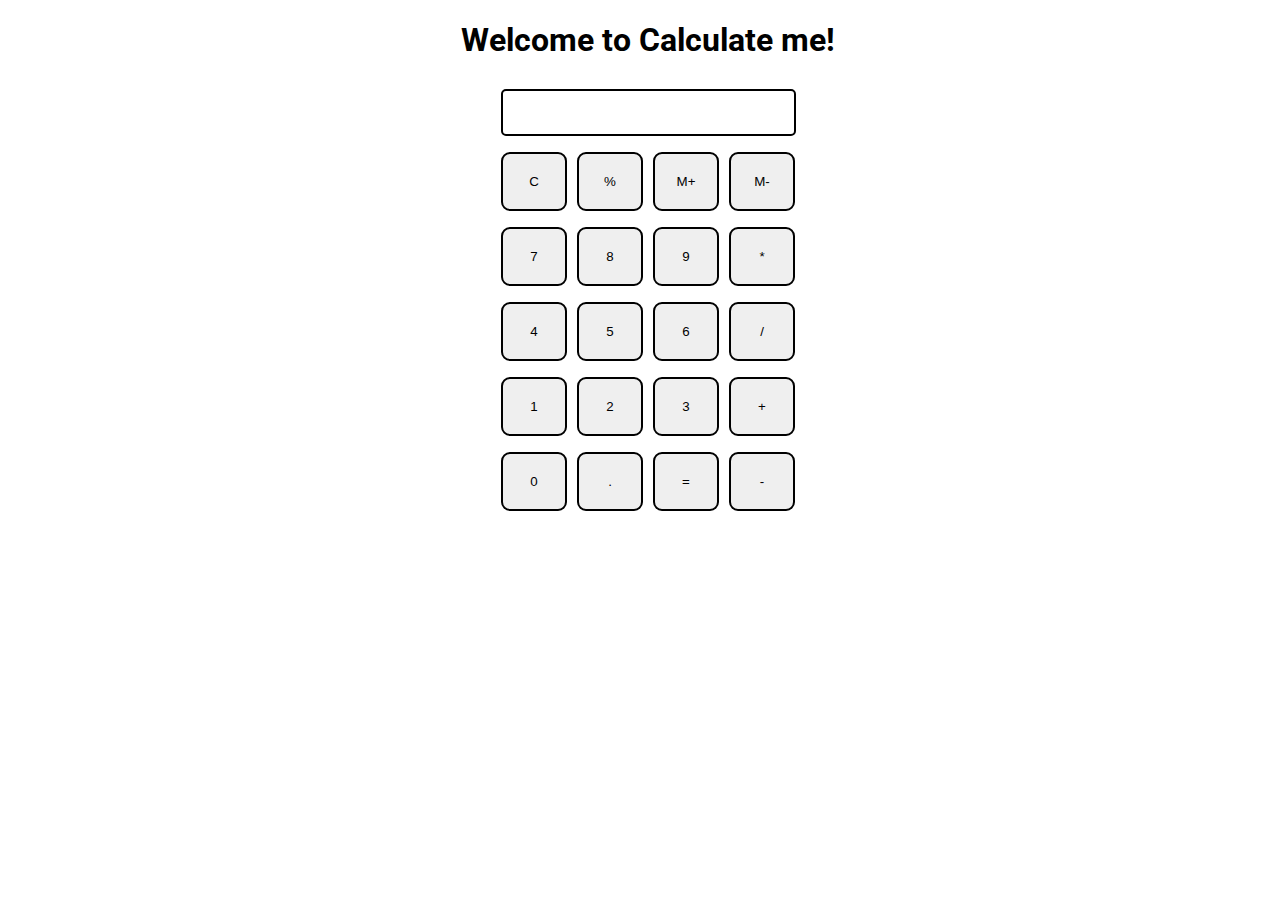
<file: calculator/index.html>
<!DOCTYPE html>
<html>

<head>
  <meta charset="utf-8">
  <meta name="viewport" content="width=device-width">
  <title>Calculate me! - A calculator made my me</title>
  <link href="style.css" rel="stylesheet" type="text/css" />
  <link href="utils.css" rel="stylesheet" type="text/css" />
</head>

<body>
  <h1 class="text-center">Welcome to Calculate me!</h1>
  <div class="container flex flex-col items-center mx-auto m-w-20">
    <div class="row">
      <input class="input" type="text"/>
    </div>
    <div class="row">
      <button class="button">C</button>
      <button class="button">%</button>
      <button class="button">M+</button>
      <button class="button">M-</button>
    </div>
    <div class="row">
      <button class="button">7</button>
      <button class="button">8</button>
      <button class="button">9</button>
      <button class="button">*</button>
    </div>
    <div class="row">
      <button class="button">4</button>
      <button class="button">5</button>
      <button class="button">6</button>
      <button class="button">/</button>
    </div>
    <div class="row">
      <button class="button">1</button>
      <button class="button">2</button>
      <button class="button">3</button>
      <button class="button">+</button>
    </div>
    <div class="row">
      <button class="button">0</button>
      <button class="button">.</button>
      <button class="button">=</button>
      <button class="button">-</button>
    </div>
  </div>
  <script src="script.js"></script>
</body>

</html>
</file>
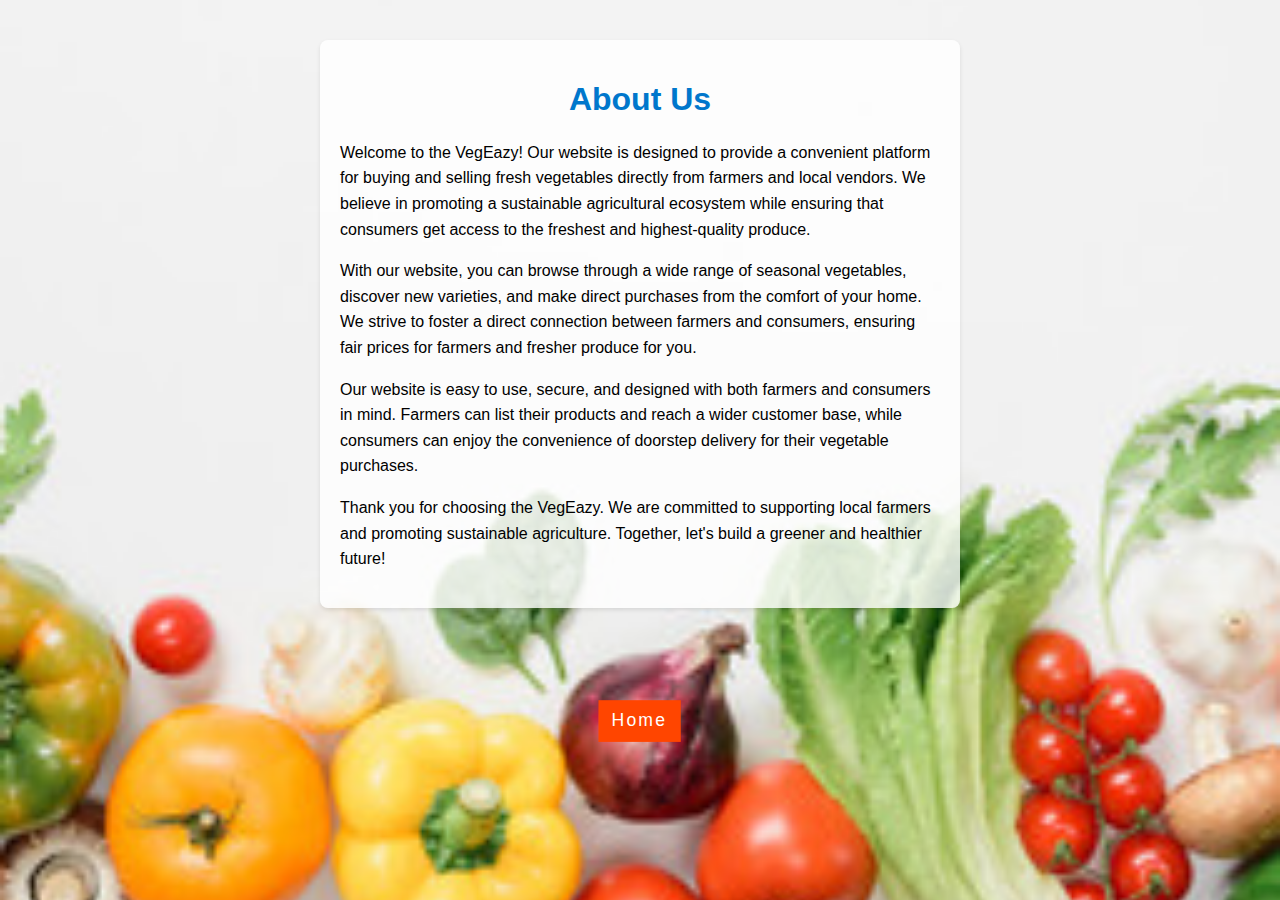
<file: Vegetable market log/Vegetable market log/front-end/about.html>
<!DOCTYPE html>
<html lang="en">
<head>
  <meta charset="UTF-8">
  <meta name="viewport" content="width=device-width, initial-scale=1.0">
  <title>About</title>
  <style>
    body {
      font-family: Arial, sans-serif;
      background-image: url('nnn.jpeg'); 
      background-size: 1800px;
      background-repeat: no-repeat;
      background-position: center;
      margin: 0;
      padding: 0;
    }

    #about {
      background-color: rgba(255, 255, 255, 0.8); 
      border-radius: 8px;
      padding: 20px;
      box-shadow: 0 2px 4px rgba(0, 0, 0, 0.1);
      width: 600px;
      margin: 40px auto;
    }

    h1 {
      text-align: center;
      color: #0077cc;
    }

    p {
      line-height: 1.6;
    }

    .home{
    background-color: orangered;
    position: fixed;
    top: 78%;
    left: 47%;
    padding: 10px 12px;
    transform:scale(1.1);
}
.home a{
    letter-spacing: 2px;
    text-decoration: none;
    color: #fff;
}

  </style>
</head>
<body>
  <div id="about">
    <h1>About Us</h1>
    <p>
      Welcome to the VegEazy! Our website is designed to provide a convenient platform for buying and selling fresh vegetables directly from farmers and local vendors. We believe in promoting a sustainable agricultural ecosystem while ensuring that consumers get access to the freshest and highest-quality produce.
    </p>
    <p>
      With our website, you can browse through a wide range of seasonal vegetables, discover new varieties, and make direct purchases from the comfort of your home. We strive to foster a direct connection between farmers and consumers, ensuring fair prices for farmers and fresher produce for you.
    </p>
    <p>
      Our website is easy to use, secure, and designed with both farmers and consumers in mind. Farmers can list their products and reach a wider customer base, while consumers can enjoy the convenience of doorstep delivery for their vegetable purchases.
    </p>
    <p>
      Thank you for choosing the VegEazy. We are committed to supporting local farmers and promoting sustainable agriculture. Together, let's build a greener and healthier future!
    </p>
  </div>

  <div class="home">
    <a href="firstpage.html">Home</a>
</div>
</body>
</html>
</file>
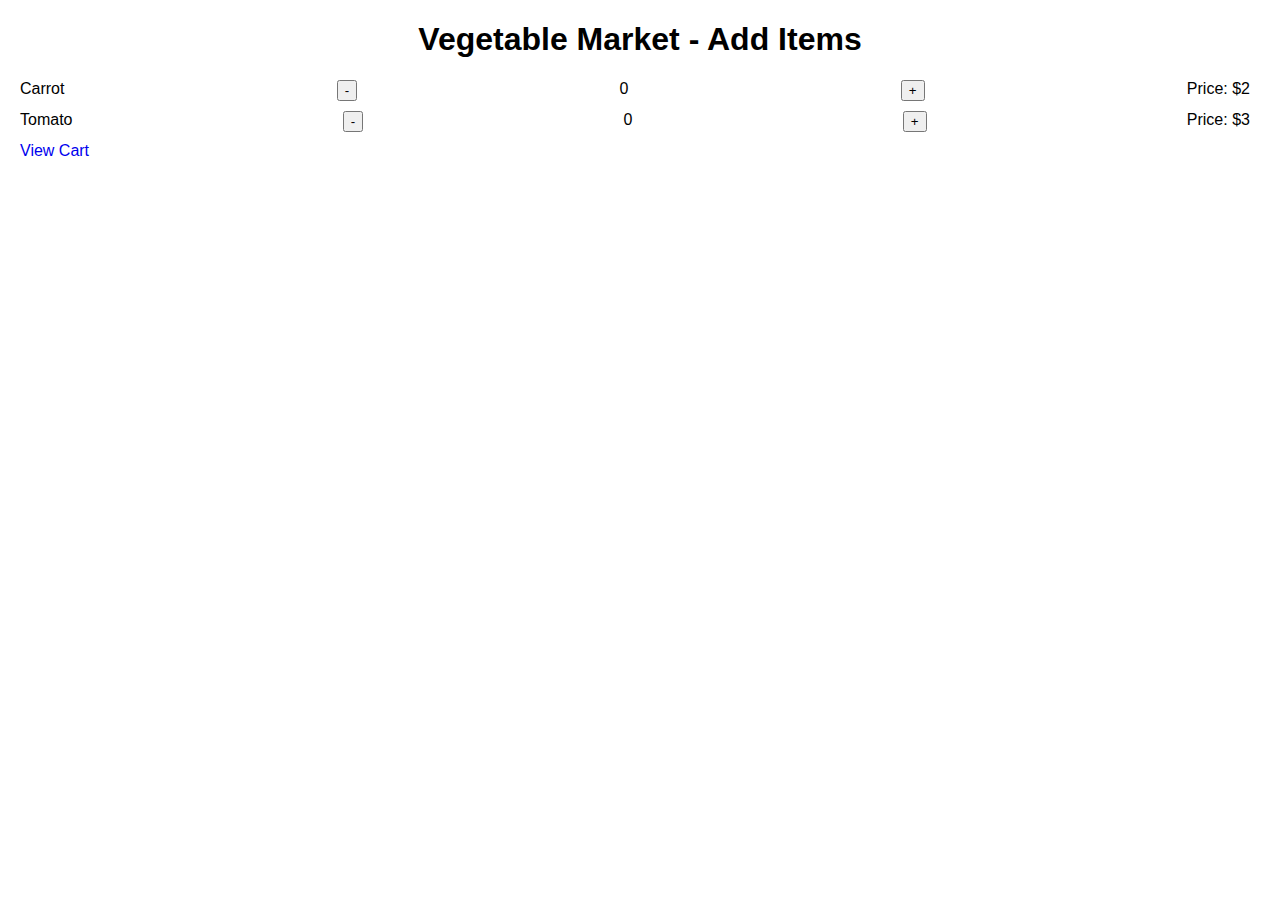
<file: Vegetable market log/Vegetable market log/front-end/add.html>
<!DOCTYPE html>
<html>
<head>
    <title>Vegetable Market - Add Items</title>
    <style>
        body {
            font-family: Arial, sans-serif;
            margin: 20px;
        }

        h1 {
            text-align: center;
        }

        .product {
            display: flex;
            justify-content: space-between;
            margin-bottom: 10px;
        }

        .product span {
            margin-right: 10px;
        }

        a {
            text-decoration: none;
        }
    </style>
</head>
<body>
    <h1>Vegetable Market - Add Items</h1>
    <div class="products">
        <div class="product">
            <span>Carrot</span>
            <button class="decrease" onclick="changeQuantity('carrot', -1)">-</button>
            <span id="carrotQuantity">0</span>
            <button class="increase" onclick="changeQuantity('carrot', 1)">+</button>
            <span id="carrotPrice">Price: $2</span>
        </div>
        <div class="product">
            <span>Tomato</span>
            <button class="decrease" onclick="changeQuantity('tomato', -1)">-</button>
            <span id="tomatoQuantity">0</span>
            <button class="increase" onclick="changeQuantity('tomato', 1)">+</button>
            <span id="tomatoPrice">Price: $3</span>
        </div>
        <!-- Add more vegetable products here -->
    </div>

    <a href="pqr.html">View Cart</a>

    <script>
        const prices = {
            carrot: 2,
            tomato: 3,
            // Add more vegetables and their prices here
        };

        function updateQuantityDisplay(item, quantity) {
            const itemQuantityElement = document.getElementById(item + 'Quantity');
            const itemPriceElement = document.getElementById(item + 'Price');

            itemQuantityElement.textContent = quantity;
            const price = prices[item] * quantity;
            itemPriceElement.textContent = `Price: $${price}`;
        }

        function changeQuantity(item, change) {
            const itemQuantityElement = document.getElementById(item + 'Quantity');
            let quantity = parseInt(itemQuantityElement.textContent) + change;
            if (quantity < 0) quantity = 0;
            updateQuantityDisplay(item, quantity);

            // Update cart in localStorage
            const cart = JSON.parse(localStorage.getItem('cart')) || {};
            cart[item] = quantity;
            localStorage.setItem('cart', JSON.stringify(cart));
        }
    </script>
</body>
</html>
</file>
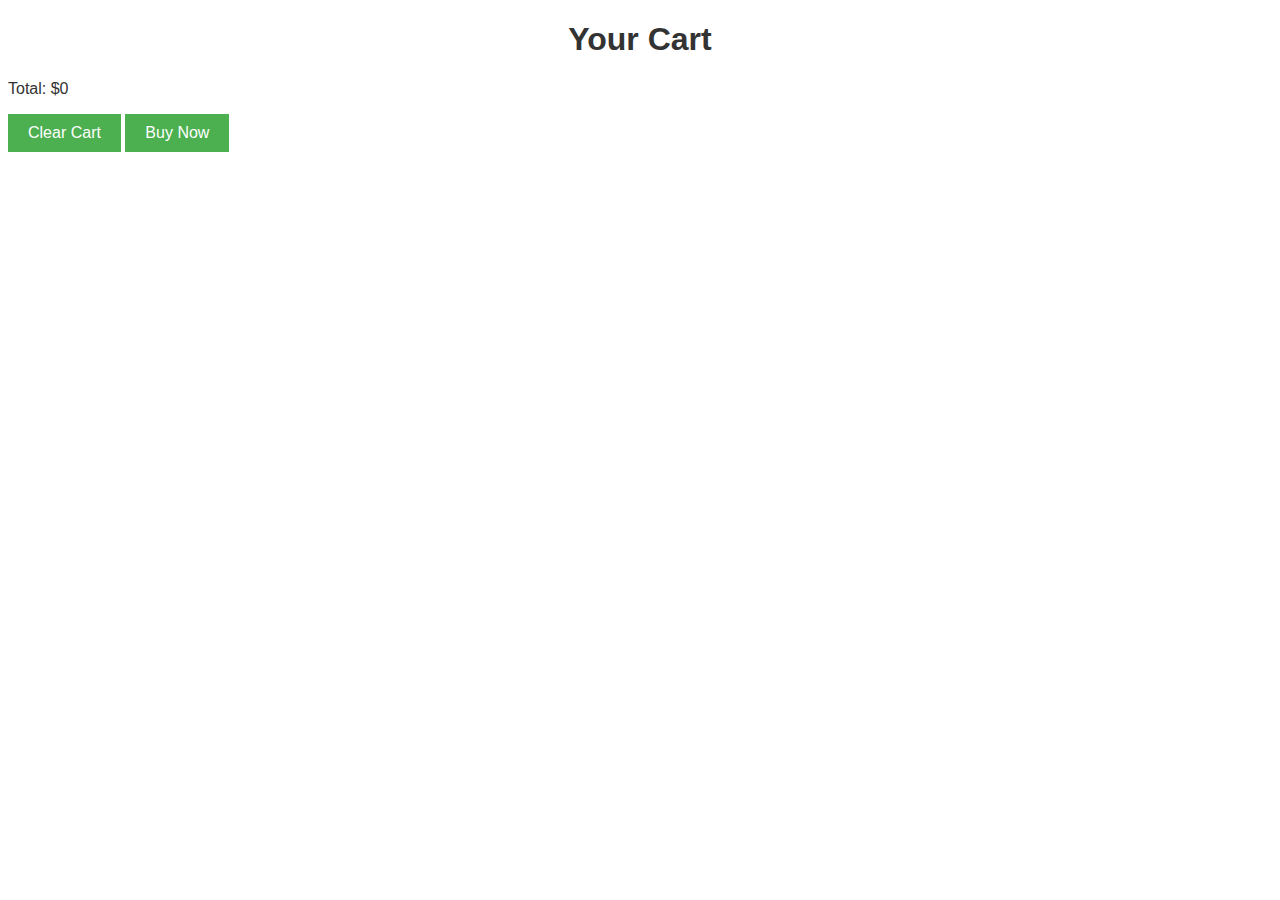
<file: Vegetable market log/Vegetable market log/front-end/cart1.html>
<!DOCTYPE html>
<html>
<head>
    <title>Vegetable Market - Cart</title>
    <style>
        body {
            font-family: Arial, sans-serif;
            color: #333;
        }
        .cart-item {
            display: flex;
            align-items: center;
            margin-bottom: 20px;
        }
        .item-image {
            width: 120px;
            height: 100px;
            margin-right: 20px;
        }
        .item-info {
            flex: 1;
        }
        .item-name {
            font-size: 24px;
            font-weight: bold;
        }
        .item-price {
            font-size: 18px;
        }
        button {
            cursor: pointer;
            background-color: #4CAF50;
            color: white;
            border: none;
            padding: 10px 20px;
            text-align: center;
            text-decoration: none;
            display: inline-block;
            font-size: 16px;
        }
        h1 {
            text-align: center;
        }
    </style>
</head>
<body>
    <h1>Your Cart</h1>
    <div id="cartItems">
    </div>
    <p>Total: $<span id="cartTotal">0</span></p>
    <button onclick="clearCart()">Clear Cart</button>
    <button oncanplay="checkout()">Buy Now</button>

    <script>
        function updateCart() {
            const cartItemsElement = document.getElementById('cartItems');
            const cartTotalElement = document.getElementById('cartTotal');

            const cart = JSON.parse(localStorage.getItem('cart')) || {};

            let cartHTML = '';
            let total = 0;

            Object.entries(cart).forEach(([item, { price, quantity }]) => {
                const itemTotal = price * quantity;
                total += itemTotal;
                cartHTML += `
                    <div class="cart-item">
                        <img src="veg_placeholder.jpeg" alt="Vegetable" class="item-image">
                        <div class="item-info">
                            <div class="item-name">${item}</div>
                            <div class="item-price">$${price} per pound</div>
                            <div>Quantity: ${quantity}</div>
                            <div>Total: $${itemTotal}</div>
                        </div>
                    </div>`;
            });

            cartItemsElement.innerHTML = cartHTML;
            cartTotalElement.textContent = total;
        }

        updateCart();

        function clearCart() {
            localStorage.removeItem('cart');
            updateCart();
        }

        function checkout() {
            // Implement your checkout logic here
            alert('Thank you for your purchase!');
            clearCart();
        }
    </script>
</body>
</html>
</file>
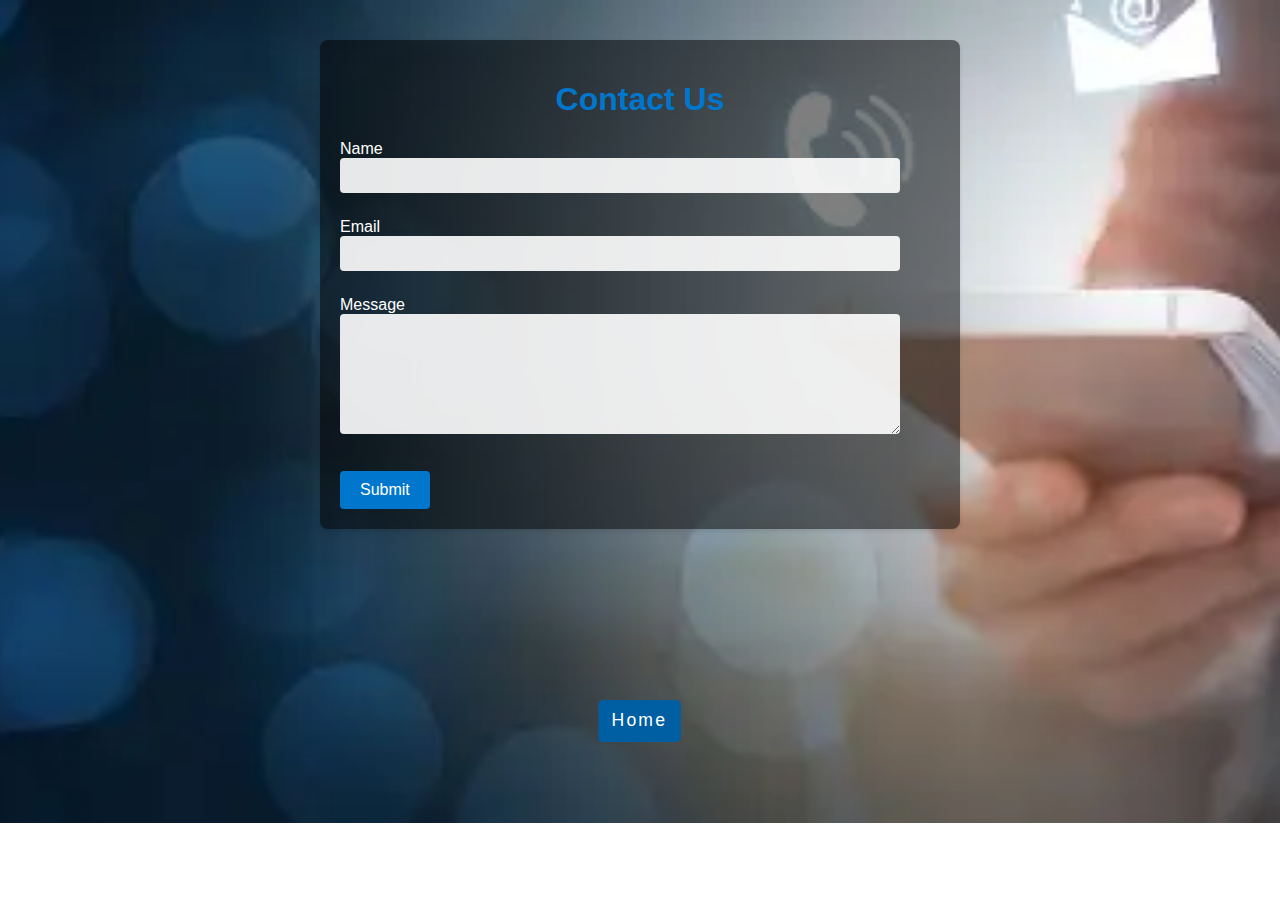
<file: Vegetable market log/Vegetable market log/front-end/contact.html>
<!DOCTYPE html>
<html lang="en">
<head>
  <meta charset="UTF-8">
  <meta name="viewport" content="width=device-width, initial-scale=1.0">
  <title>Vegetable Market App - Contact Us</title>
  <style>
    body {
      font-family: Arial, sans-serif;
      background-image: url('images/contact.webp'); 
      background-size: 2000px;
      background-repeat: no-repeat;
      background-position: center;
      margin: 0;
      padding: 0;
      color: #fff;
    }

    #contact-container {
      position: relative;
      width: 70%;
      max-width: 600px;
      margin: 40px auto;
      padding: 20px;
      box-shadow: 0 2px 4px rgba(0, 0, 0, 0.1);
      background-color: rgba(0, 0, 0, 0.5); 
      border-radius: 8px;
    }

    h1 {
      text-align: center;
      color: #0077cc;
    }

    label {
      display: block;
      margin-top: 10px;
      color: #fff;
    }

    input,
    textarea {
      width: 90%;
      padding: 10px;
      margin-bottom: 15px;
      background-color: rgba(255, 255, 255, 0.9); 
      border: none;
      border-radius: 4px;
      color: #333;
    }

    textarea {
      resize: vertical;
      min-height: 100px;
    }

    button {
      background-color: #0077cc;
      color: #fff;
      padding: 10px 20px;
      border: none;
      border-radius: 4px;
      cursor: pointer;
      font-size: 16px;
    }

    button:hover {
      background-color: #005fa3;
    }
    .home{
      border-radius: 4px;
    background-color: #005fa3;
    position: fixed;
    top: 78%;
    left: 47%;
    padding: 10px 12px;
    transform:scale(1.1);
}
.home a{
    letter-spacing: 2px;
    text-decoration: none;
    color: #fff;
}
  </style>
</head>
<body>
  <div id="contact-container">
    <h1>Contact Us</h1>
    <form>
      <label for="name">Name</label>
      <input type="text" id="name" name="name" required>

      <label for="email">Email</label>
      <input type="email" id="email" name="email" required>

      <label for="message">Message</label>
      <textarea id="message" name="message" required></textarea>
      <br><br>
      <button type="submit">Submit</button>
    </form>
  </div>

  <div class="home">
    <a href="firstpage.html">Home</a>
</div>
</body>
</html>
</file>
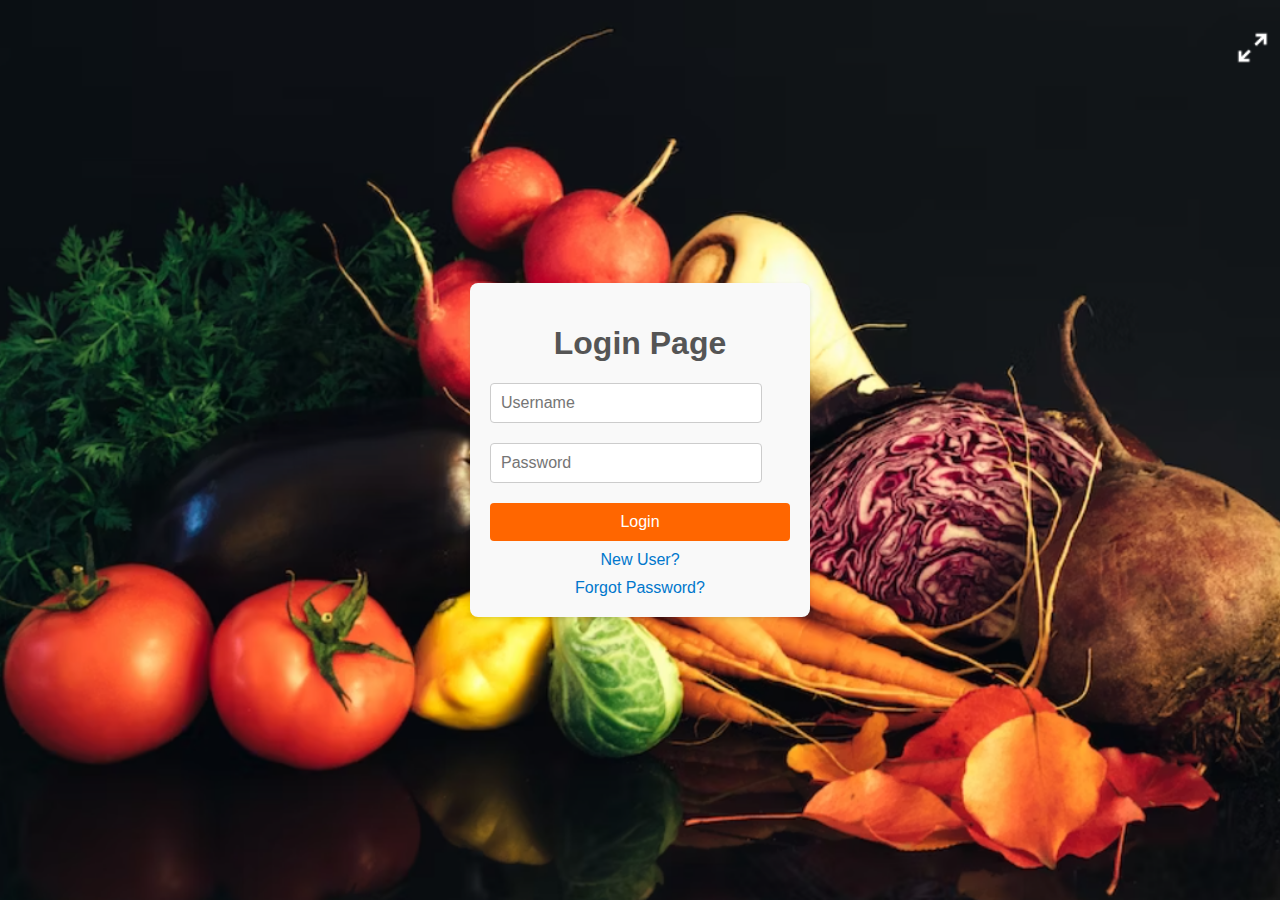
<file: Vegetable market log/Vegetable market log/front-end/login.html>
<!DOCTYPE html>
<html lang="en">
<head>
  <meta charset="UTF-8">
  <link rel="stylesheet" href="login-css.css"/>
  <meta name="viewport" content="width=device-width, initial-scale=1.0">
  <title>Login Page</title>
</head>
<body>
  <div id="login-container">
    <h1>Login Page</h1>
    <form id="login-form">
      <input type="text" name="username" placeholder="Username" required>
      <input type="password" name="password" placeholder="Password" required>
      <button type="submit">Login</button>
    </form>
    <a href="new_user.html" id="new-user">New User?</a>
    <a href="#" id="forgot-password-link">Forgot Password?</a>
  </div>

  <script>
    document.getElementById("login-form").addEventListener("submit", function (event) {
      event.preventDefault();
      const username = document.querySelector("input[name='username']").value;
      const password = document.querySelector("input[name='password']").value;
      if (username === "demo" && password === "password") {
        alert("Login successful!");
        window.location.href = "#";
      } else {
        alert("Invalid username or password. Please try again.");
      }
    });
    document.getElementById("forgot-password-link").addEventListener("click", function (event) {
      event.preventDefault();
      const username = prompt("Enter your username to reset the password:");
      if (username) {
        alert("Password reset link has been sent to " + username + ". Please check your email.");
      }
    });
  </script>
</body>
</html>
</file>
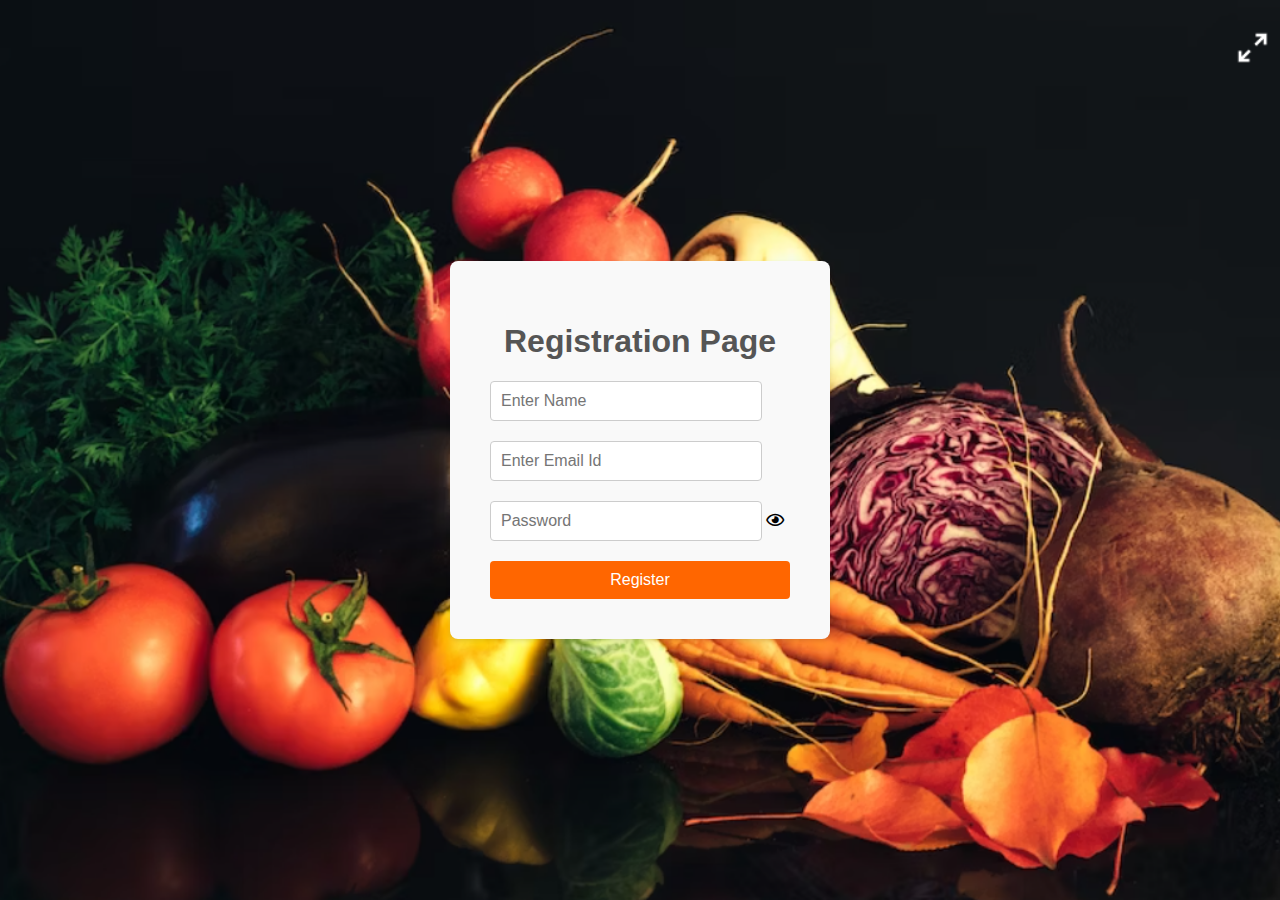
<file: Vegetable market log/Vegetable market log/front-end/new_user.html>
<!DOCTYPE html>
<html lang="en">
<head>
    <meta charset="UTF-8">
    <meta name="viewport" content="width=device-width, initial-scale=1.0">
    <link rel="stylesheet" href="login-css.css"/>
    <title>Document</title>
    <link rel="stylesheet" href="https://cdnjs.cloudflare.com/ajax/libs/font-awesome/5.13.0/css/all.min.css">
    <script>
        const passwordInput = document.querySelector("#id_password")
const eye = document.querySelector("#eye")
eye.addEventListener("click", function(){
  this.classList.toggle("far fa-eye-slash")
  const type = passwordInput.getAttribute("type") === "password" ? "text" : "password"
  passwordInput.setAttribute("type", type)
})
    </script>
</head>
<body>
    <div id="new-user-container">
        <h1>Registration Page</h1>
        <form id="Registration-form">
          <input type="text" id="id_username" name="username" placeholder="Enter Name" required>
          <input type="text" id="id_email" name="username" placeholder="Enter Email Id" required>
          <input type="password" name="password" placeholder="Password" id="id_password">
  <i class="far fa-eye" style="cursor: pointer;" id="eye"></i>
          <button type="submit">Register</button>
        </form>
</body>
</html>
<!-- ccccccccccccccccccccccccccccccccccccccccccccccccccccccccccccccccccccccccccccccccccccccccccccccccccccccccccccccccccccccccccccccccccccccccccccccccccccccccccccccccccc -->
</file>
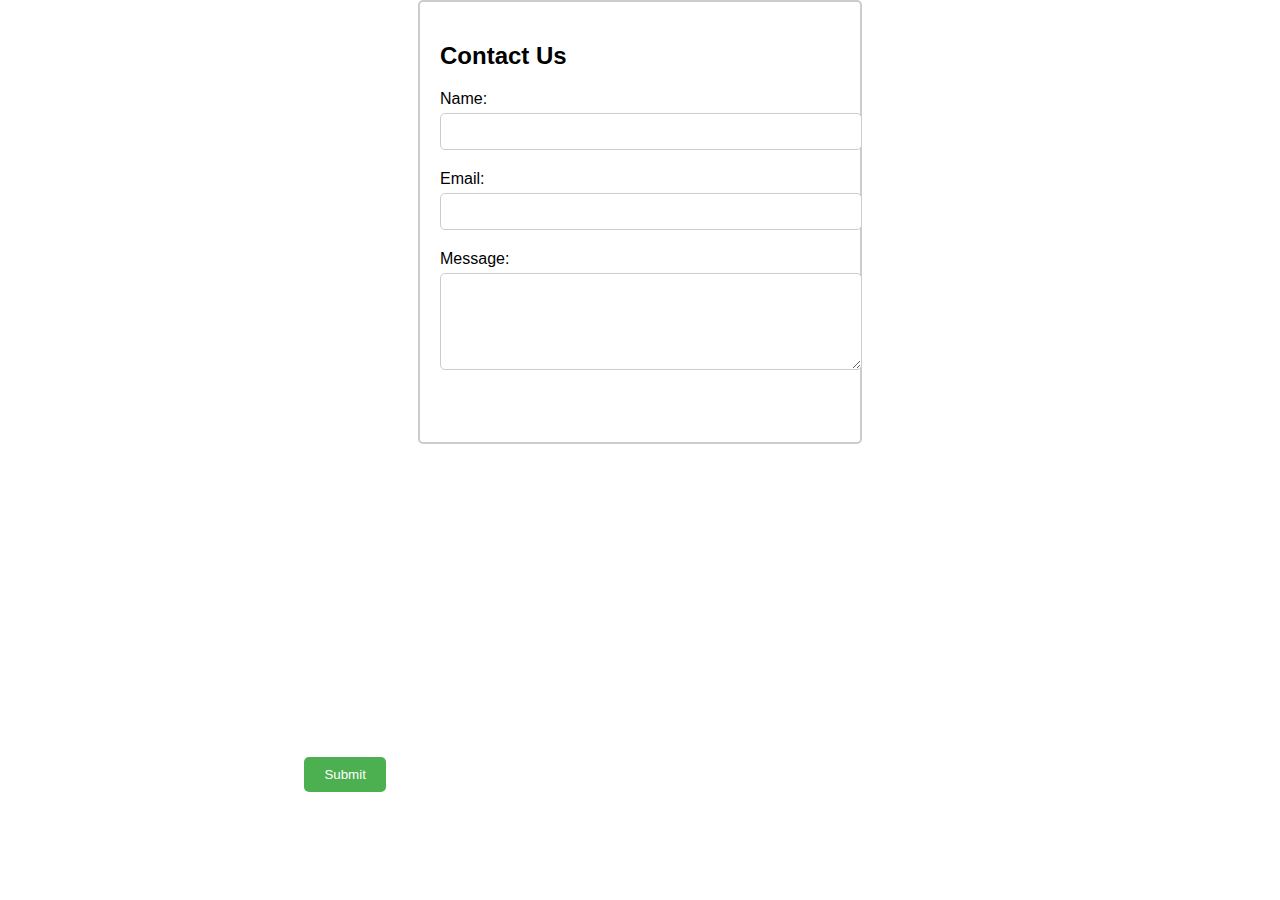
<file: Vegetable market log/Vegetable market log/front-end/trail.html>
<!DOCTYPE html>
<html lang="en">
<head>
  <meta charset="UTF-8">
  <meta name="viewport" content="width=device-width, initial-scale=1.0">
  <title>Contact Form</title>
  <style>
    body {
      font-family: Arial, sans-serif;
      margin: 0;
      padding: 0;
    }
    .container {
      max-width: 400px;
      height: 400px;
      margin: 0 auto;
      padding: 20px;
      border: 2px solid #ccc;
      border-radius: 5px;
    }
    .form-group {
      margin-bottom: 20px;
    }
    .form-group label {
      display: block;
      margin-bottom: 5px;
    }
    .form-group input,
    .form-group textarea {
      width: 100%;
      padding: 10px;
      border: 1px solid #ccc;
      border-radius: 5px;
    }
    .form-group textarea {
      resize: vertical;
    }
    .submit-btn {
      background-color: #4CAF50;
      color: white;
      padding: 10px 20px;
      border: none;
      border-radius: 5px;
      cursor: pointer;
      position: fixed;
      top: 83%;
      left: 23%;
      margin: 10px 0px 0px 10px;

    }
  </style>
</head>
<body>
  <div class="container">
    <h2>Contact Us</h2>
    <form id="contactForm">
      <div class="form-group">
        <label for="name">Name:</label>
        <input type="text" id="name" name="name" required>
      </div>
      <div class="form-group">
        <label for="email">Email:</label>
        <input type="email" id="email" name="email" required>
      </div>
      <div class="form-group">
        <label for="message">Message:</label>
        <textarea id="message" name="message" rows="5" required></textarea>
      </div>
      <button type="submit" class="submit-btn">Submit</button>
    </form>
  </div>
</body>
</html>
</file>
<file: calculator/style.css>
@import url('https://fonts.googleapis.com/css2?family=Roboto:wght@300&family=Ubuntu:wght@300&display=swap');
html, body {
  height: 100%;
  width: 100%;
  font-family: 'Roboto', sans-serif; 
}

.button{
  width: 66px;
  padding: 20px;
  margin: 0 3px;
  border: 2px solid black;
  border-radius: 9px;
  cursor: pointer;
}

.row{
  margin: 8px 0;
}
.row input{
  width: 291px;
  font-size: 20px;
    margin: 0;
    padding: 10px 0px;
    border: 2px solid black;
    border-radius: 5px;
}
</file>
<file: calculator/utils.css>
.text-center{
    text-align: center;
  }
  
  .bg-red{
    background: red;
  }
  
  .mx-auto{
    margin: auto;
  }
  
  .flex{
    display:flex;
  } 
  .flex-col{
    flex-direction: column;
  }
  
  .items-center{
    align-items: center;
  }
</file>
<file: Vegetable market log/Vegetable market log/front-end/login-css.css>
body {
    font-family: Arial, sans-serif;
    background-image: url('images/login-background.png');
    background-size: cover;
    background-repeat: no-repeat;
    background-position: center;
    margin: 0;
    padding: 0;
    display: flex;
    justify-content: center;
    align-items: center;
    height: 100vh;
  }

  #login-container {
    background-color: #f9f9f9;
    border-radius: 8px;
    padding: 20px;
    box-shadow: 0 2px 4px rgba(0, 0, 0, 0.1);
    width: 300px;
    display: flex;
    flex-direction: column;
    align-items: center;
  }

  #new-user-container {
    background-color: #f9f9f9;
    border-radius: 8px;
    padding: 40px;
    box-shadow: 0 2px 4px rgba(0, 0, 0, 0.1);
    width: 300px;
    display: flex;
    flex-direction: column;
    align-items: center;
  }

  h1 {
    text-align: center;
    color: #555;
  }

  input[type="text"],
  input[type="password"] {
    width: 250px;
    padding: 10px;
    margin-bottom: 20px;
    border: 1px solid #ccc;
    border-radius: 4px;
    font-size: 16px;
  }

  #toggle-password{
    cursor: pointer;
    /* margin-left: -30px; */


  }

  button {
    width: 100%;
    padding: 10px;
    background-color: #ff6600;
    color: #fff;
    border: none;
    border-radius: 4px;
    cursor: pointer;
    font-size: 16px;
  }

  button:hover {
    background-color: #e65c00;
  }

  #forgot-password-link,#new-user{
    color: #0077cc;
    text-decoration: none;
    margin-top: 10px;
  }

  #forgot-password-link:hover {
    text-decoration: underline;
  }

  #new-user:hover {
    text-decoration: underline;
  }
</file>
